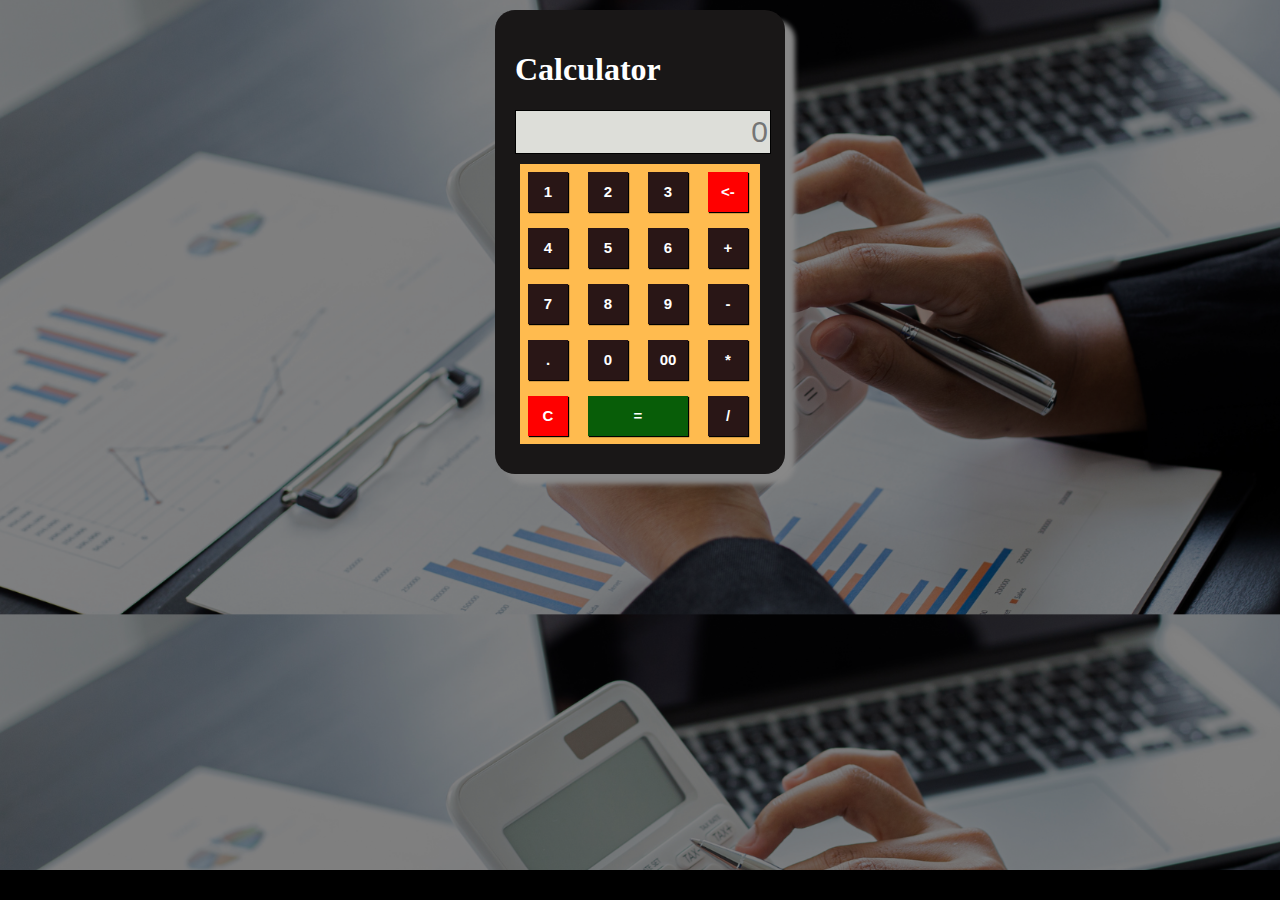
<file: Task 1 Calculator/index.html>
<!DOCTYPE html>
<html>
<head>
	<title>A Simple Calculator With HTML, CSS & Javascript - Oscarmini Calculator</title>
	<meta name="description" content="Here's a demo of a simple calculator with a stunning interface built from scratch with CSS, Javascript and of course HTML"/>
<link rel="stylesheet" type="text/css" href="style.css">
<script type="text/javascript" src="script.js"></script>
</head>
<body>

<div class="container" >
	
	<div class="calc-container">

		<h1>    Calculator</h1>

		<input id="box" value="" type="text" readonly placeholder="0"><br/>

		<div class="btn-container">
		<div class="row">
				<button class="btn" onclick="shownum('1')"><strong>1</strong></button>
				<button class="btn" onclick="shownum('2')"><strong>2</strong></button>
				<button class="btn" onclick="shownum('3')"><strong>3</strong></button>
				<button class="btn cbtn" onclick="delback()"><strong><-</strong></button>
		</div>
		<div class="row">
				<button class="btn" onclick="shownum('4')"><strong>4</strong></button>
				<button class="btn" onclick="shownum('5')"><strong>5</strong></button>
				<button class="btn" onclick="shownum('6')"><strong>6</strong></button>
				<button class="btn" onclick="shownum('+')"><strong>+</strong></button>
		</div>
		<div class="row">
				<button class="btn" onclick="shownum('7')"><strong>7</strong></button>
				<button class="btn" onclick="shownum('8')"><strong>8</strong></button>
				<button class="btn" onclick="shownum('9')"><strong>9</strong></button>
				<button class="btn" onclick="shownum('-')"><strong>-</strong></button>
		</div>
		<div class="row">
				<button class="btn" onclick="shownum('.')"><strong>.</strong></button>
				<button class="btn" onclick="shownum('0')"><strong>0</strong></button>
				<button class="btn" onclick="shownum('00')"><strong>00</strong></button>
				<button class="btn" onclick="shownum('*')"><strong>*</strong></button>
				
		</div>
		<div class="row">
				<button class="btn cbtn" onclick="clearme()"><strong>C</strong></button>
				<button class="btn solvebtn" onclick="solve()"><strong>=</strong></button>
				<button class="btn" onclick="shownum('/')"><strong>/</strong></button>
		</div>	
		
		</div>


	</div>
</div>

	<footer id="footer"> <a href="https://oscarmini.com/" target="_blank" style="color: #ffbb4f"></a></footer>
</body>
</html>
</file>
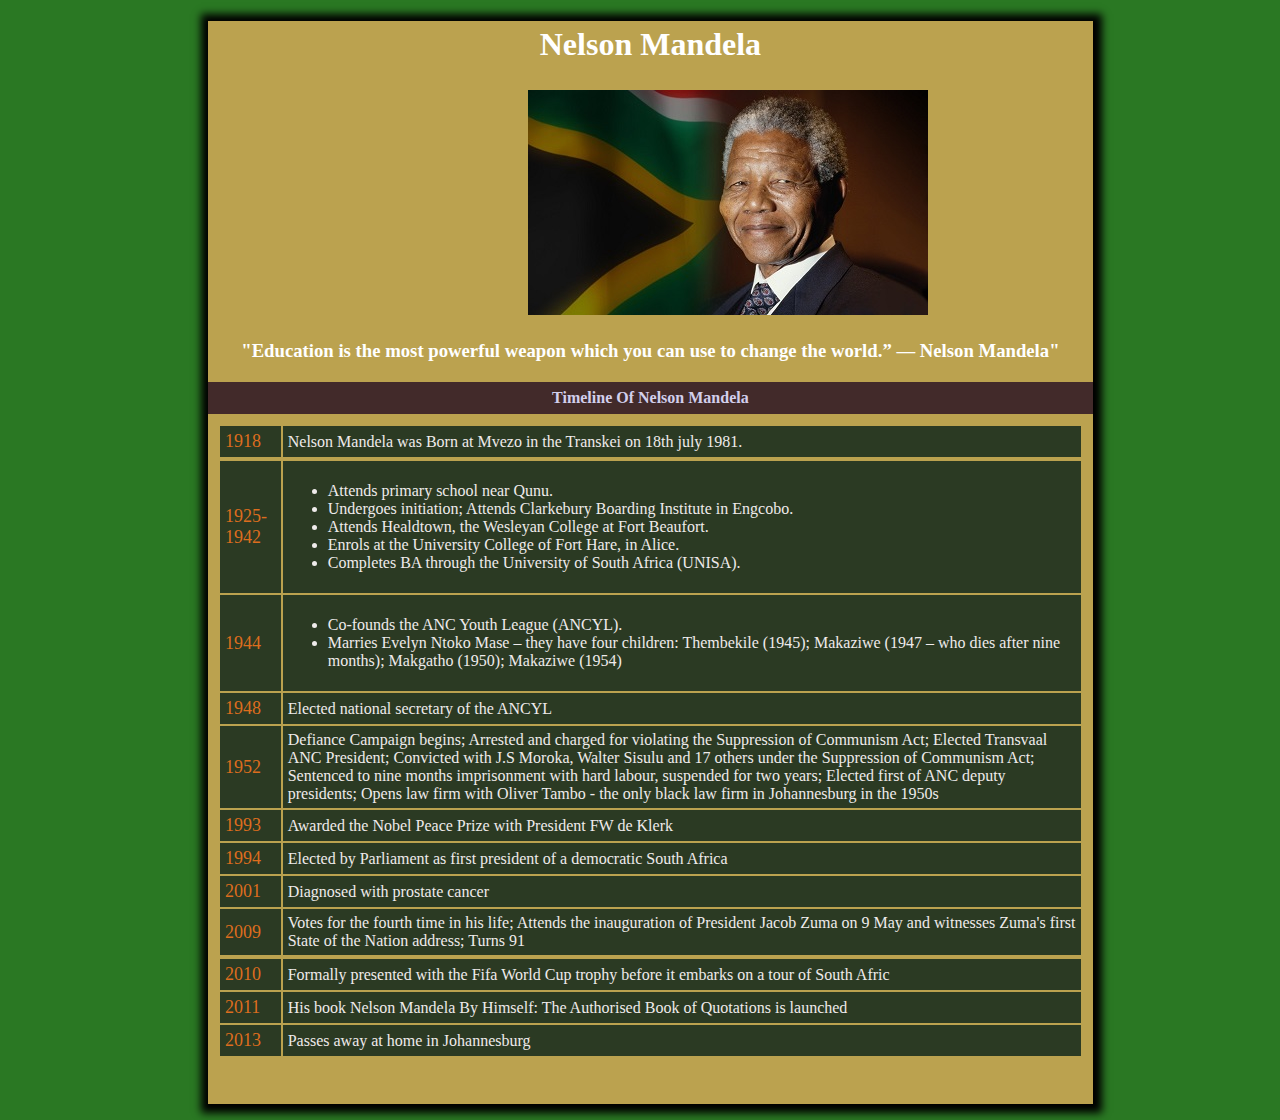
<file: Task 2 Tribute Page/index.html>
<!DOCTYPE html>
<html>
<head>
<link rel="stylesheet" href="style.css" />
<title>A tribute page</title>
</head>
<body>
<div class="mainpage">
	<h1 class="heading1">Nelson Mandela</h1>
	<img src="nelsonimage1.jpg" alt="image of Nelson Mandela" title="Nelson Mandela" />
	<h3>"Education is the most powerful weapon which you can use to change the world.”
		― Nelson Mandela"</h3>
		<table>
		<caption>Timeline Of Nelson Mandela</caption>
		<tr>
		<td>1918</td>
		<td>Nelson Mandela was Born at Mvezo in the Transkei on 18th july 1981.</td>
		</tr>
		<tr></tr>
		<td>1925-1942</td>
		<td>
		<ul>
		<li>Attends primary school near Qunu.</li>
		<li>Undergoes initiation; Attends Clarkebury Boarding Institute in Engcobo.</li> 
		<li>Attends Healdtown, the Wesleyan College at Fort Beaufort.</li>
		<li>Enrols at the University College of Fort Hare, in Alice.</li>
		<li>Completes BA through the University of South Africa (UNISA).</li>
		</ul>
		</td>
	    </tr>
		<tr>
		<td>1944</td>
		<td>
		<ul>
		<li>Co-founds the ANC Youth League (ANCYL). </li>
		<li>Marries Evelyn Ntoko Mase – they have four children: Thembekile (1945); Makaziwe (1947 – who dies after nine months); Makgatho (1950); Makaziwe (1954)</li>
		</ul>
		</td>
		</tr>
		<tr>
		<td>1948</td>
		<td>Elected national secretary of the ANCYL</td>
		</tr>
		<tr>
		<td>1952</td>
		<td>Defiance Campaign begins; Arrested and charged for violating the Suppression of Communism Act; Elected Transvaal ANC President; Convicted with J.S Moroka, Walter Sisulu and 17 others under the Suppression of Communism Act; Sentenced to nine months imprisonment with hard labour, suspended for two years; Elected first of ANC deputy presidents; Opens law firm with Oliver Tambo - the only black law firm in Johannesburg in the 1950s</td>
		</tr>
		<tr>
		<td>1993</td>
		<td>Awarded the Nobel Peace Prize with President FW de Klerk</td>
		</tr>
		<tr>
		<td>1994</td>
		<td>Elected by Parliament as first president of a democratic South Africa</td>
		</tr>
		<tr>
		<td>2001</td>
		<td>Diagnosed with prostate cancer</td>
		</tr>
		<tr>
		<td>2009</td>
		<td>Votes for the fourth time in his life; Attends the inauguration of President Jacob Zuma on 9 May and witnesses Zuma's first State of the Nation address; Turns 91</td>
		</tr>
		<tr>
		</tr>
		<td>2010</td>
		<td>Formally presented with the Fifa World Cup trophy before it embarks on a tour of South Afric</td>
		</tr>
		<tr>
		<td>2011</td>
		<td>His book Nelson Mandela By Himself: The Authorised Book of Quotations is launched</td>
		</tr>
		<tr>
		<td>2013</td>
		<td>Passes away at home in Johannesburg</td>
		</tr>
		</table>
	<p></p>	
</div>
</body>
</html>
</file>
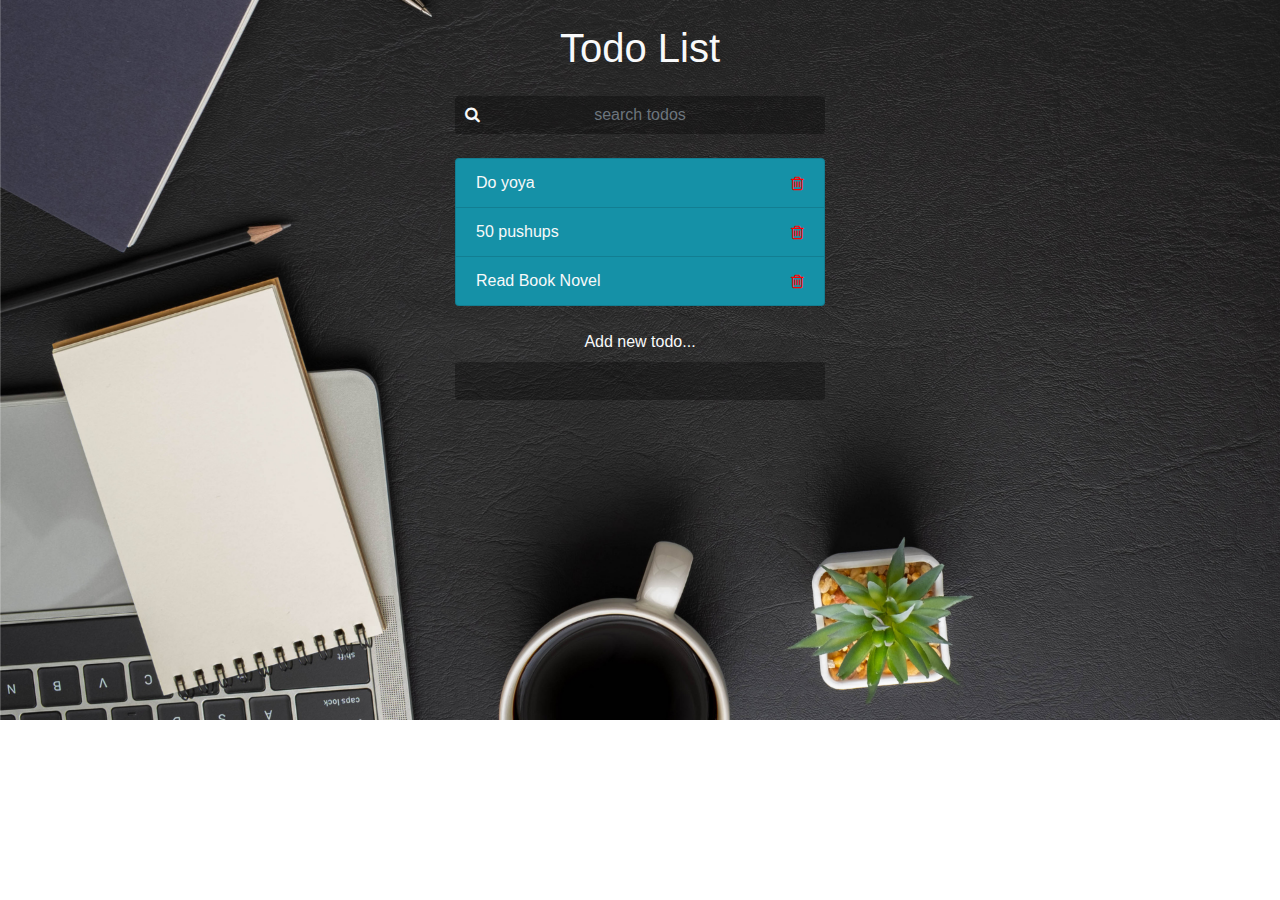
<file: Task 3 ToDo list/index.html>
<!DOCTYPE html>
<html lang="en">

<head>
    <meta charset="UTF-8">
    <meta name="viewport" content="width=device-width, initial-scale=1.0">
    <link rel="stylesheet" href="https://stackpath.bootstrapcdn.com/bootstrap/4.5.2/css/bootstrap.min.css" integrity="sha384-JcKb8q3iqJ61gNV9KGb8thSsNjpSL0n8PARn9HuZOnIxN0hoP+VmmDGMN5t9UJ0Z" crossorigin="anonymous">
    <link rel="stylesheet" href="https://cdnjs.cloudflare.com/ajax/libs/font-awesome/4.7.0/css/font-awesome.min.css">
    <link rel="stylesheet" href="style.css">
    <title>My Todo List</title>
</head>

<body>
    <div class="container">
        <header class="text-center text-light my-4">
            <h1 class="mb-4">Todo List</h1>
            <form action="" class="search">
                <i class="fa fa-search icon"></i>
                <input type="text" class="form-control input-field m-auto" placeholder="search todos">
            </form>
        </header>

        <ul class="list-group todos mx-auto text-light">
            <li class="list-group-item d-flex justify-content-between align-items-center">
                <span>Do yoya</span>
                <i class="fa fa-trash-o delete"></i>
            </li>
            <li class="list-group-item d-flex justify-content-between align-items-center">
                <span>50 pushups</span>
                <i class="fa fa-trash-o delete"></i>

            </li>
            <li class="list-group-item d-flex justify-content-between align-items-center">
                <span>Read Book Novel</span>
                <i class="fa fa-trash-o delete"></i>

            </li>
        </ul>

        <form  class="add text-center my-4">
            <label class="text-light">
                Add new todo...
            </label>
            <input type="text" class="form-control m-auto" name="add"/>
        </form>
    </div>
    <script src="app.js"></script>
</body>

</html>
</file>
<file: Task 1 Calculator/style.css>
h1 {color: #fff;}
.container{
        margin: 0 auto;
		
		
        }  
body{
	background-image: url("./calci3.png");
	background-size: 120%;
}
.calc-container {
		padding: 20px;
		background: #191717;
		width: 250px;
		border-radius: 20px;
		box-shadow: 10px 10px 5px #888888;	   
		-moz-box-shadow: 10px 10px 5px #888888;
		-webkit-box-shadow: 10px 10px 5px #888888;
		margin: 10px auto;
        }
#box {
        width:100%; 
        height: 40px; 
        border:1px solid #000; 
        background: #ddded9; 
        font-size: 30px; 
        text-align: right;
        color: black;
		margin: 0 auto;
	
        } 
.btn-container {
		margin: 10px 5px;
		background: #ffbb4f;
}

.btn {
		height: 40px;
		width: 40px;
        padding: 10px; 
        background: #291616; 
        color: #fff; 
		border: none;
        margin: 8px; 
        font-size: 15px;    
		box-shadow: 1px 1px 1px #000;
	    -moz-box-shadow: 1px 1px 1px #000;
	    -webkit-box-shadow: 1px 1px 1px #000;
        }

.btn:hover {background-color: #000}

.btn:active {
  background-color: #000;
  box-shadow: 0 5px #666;
  transform: translateY(2px);
}
.solvebtn {
		width:100px;
		background: #085d08;
}
.solvebtn:hover {background-color: #013e01;}

.solvebtn:active {
  background-color: #013e01;
  box-shadow: 0 5px #666;
  transform: translateY(2px);
}
.cbtn {
		background: #f00; 
}
.cbtn:hover {background-color: #b70505}

.cbtn:active {
  background-color: #b70505;
  box-shadow: 0 5px #666;
  transform: translateY(2px);
}
#footer {
		position:fixed;
	   	left:0px;
	   	bottom:0px;
	   	height:10px;
	   	width:100%;
	   	background:#000;
		text-align: center;
		margin: 0px auto;
		padding: 10px;
		color: #fff;
		}
#footer a:link {color: #fff;text-decoration: none;}
</file>
<file: Task 2 Tribute Page/style.css>
/* CSS Document */
body{
background-color:#2a7823;
}
.mainpage{
margin-left:200px;
height:auto;
width:70%;
background-color:#bba24f;
box-shadow:1px 1px 8px 8px #000000;
}
*{
font-family:Georgia, "Times New Roman", Times, serif;
}
h1.heading1,h5{
text-align:center;
color:#FFFFFF;
padding:5px;
}
img{
margin-left:320px;
}
table{
padding:10px;
}
caption{
background-color:#422a2a;
color:#d2cfec;
padding:7px;
font-weight:bold;
}
td{
background-color:#2b3a23;
padding:5px;
}
table td:nth-child(odd){
color:#dd6d1e;
font-size:18px;
}
table td:nth-child(even){
color:#efebeb;
}
p{
text-align:center;
padding:10px;
}
h3{
    text-align:center;
    color:#FFFFFF;
    padding:2px;
    }
</file>
<file: Task 3 ToDo list/style.css>
body {
  background-image: url("./back1.png");
  background-repeat: no-repeat;
  background-size: 100%;
}
.container {
  max-width: 400px;
}
.search i {
  position: absolute;
}
.search {
  position: relative;
}
.icon {
  padding: 10px;
  left: 0;
}
.input-field {
  text-align: center;
}

input[type="text"],
input[type="text"]:focus {
  color: #fff;
  border: none;
  background: rgba(0, 0, 0, 0.3);
  max-width: 400px;
}
.todos li {
  background: rgb(21, 145, 167);
}
.delete {
  cursor: pointer;
  color: red;
}


.filtered{
  display: none !important;
}
</file>
